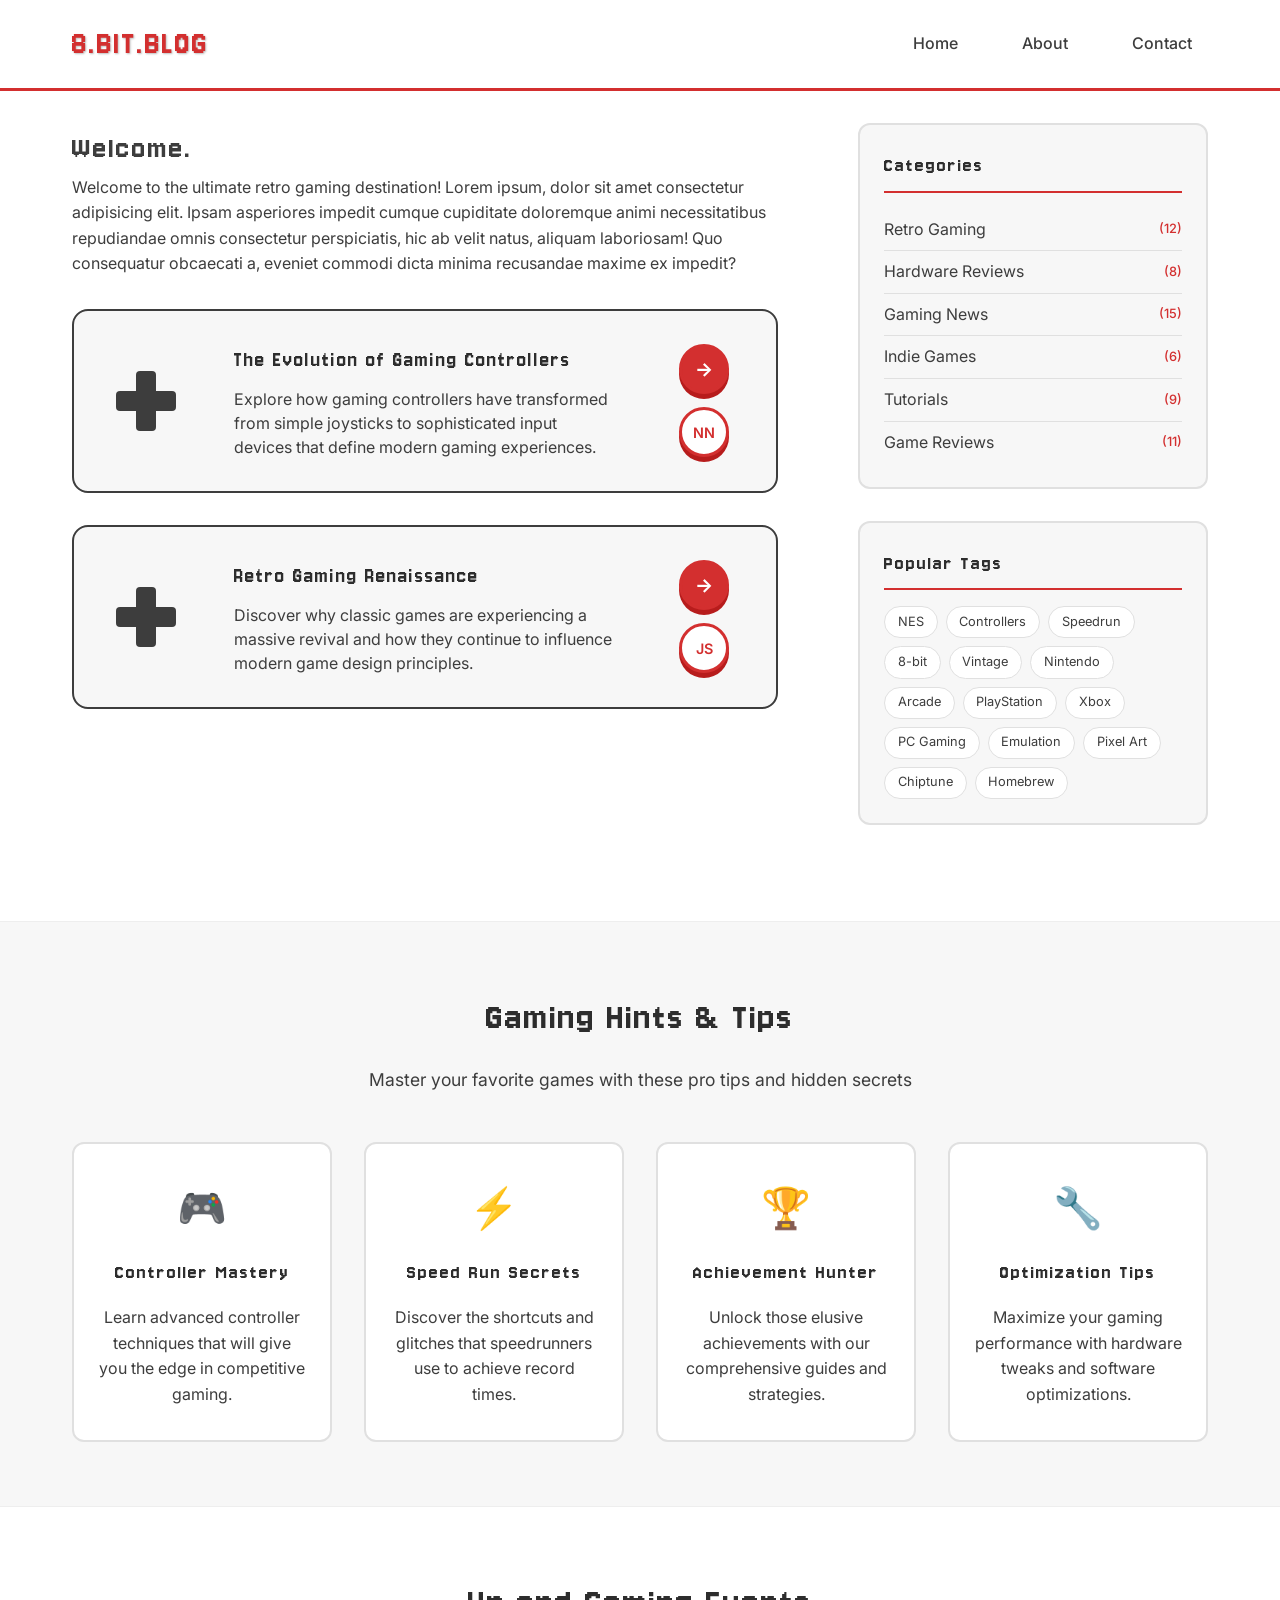
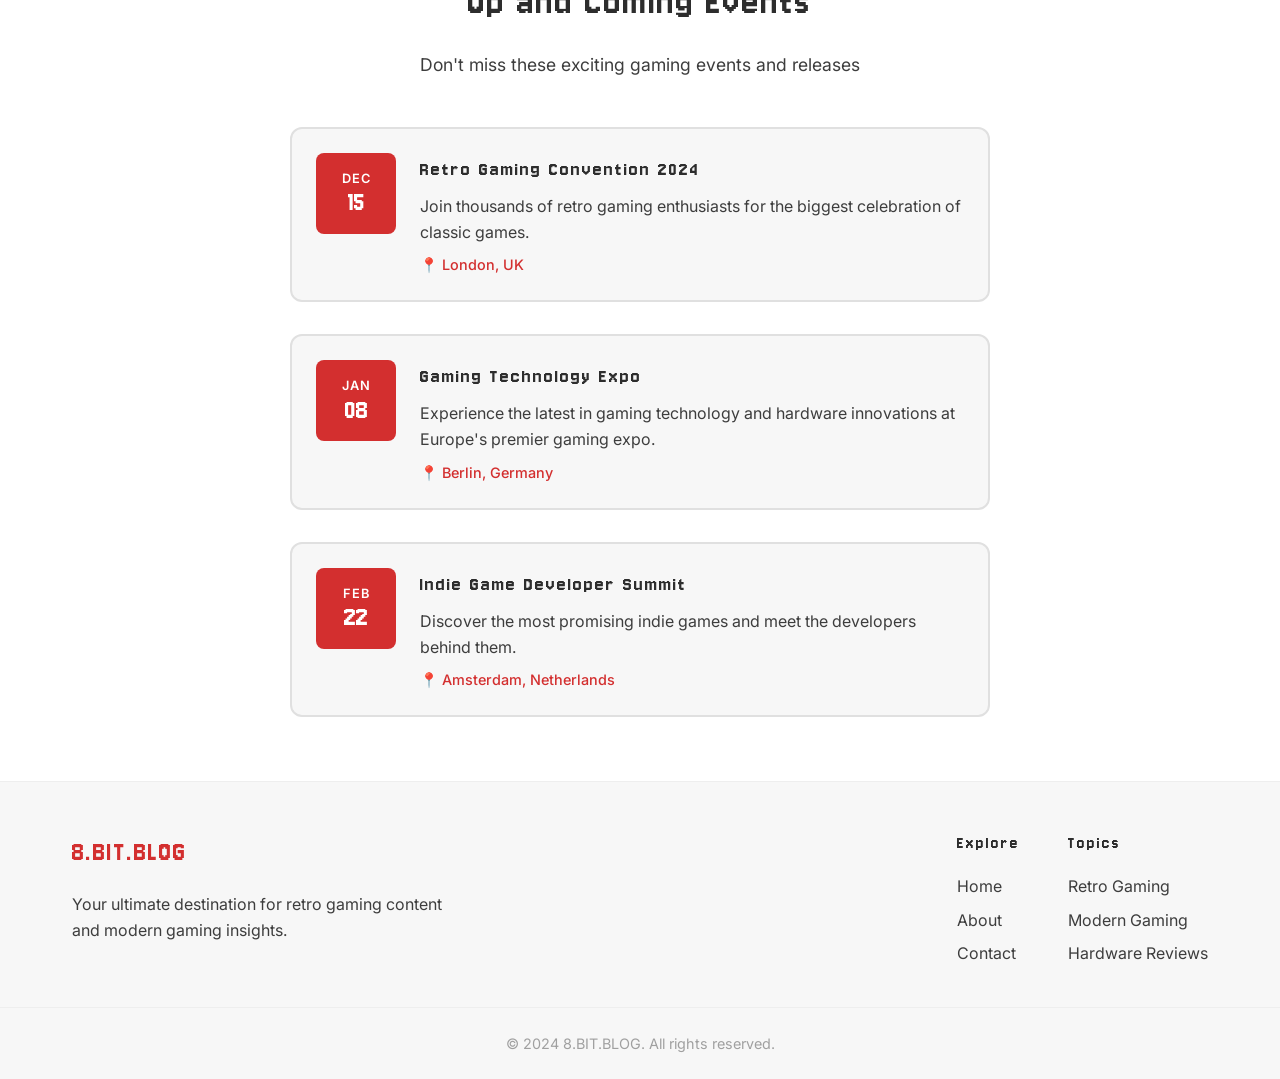
<file: index.html>
<html lang="en">
  <head>
    <meta charset="UTF-8" />
    <meta name="viewport" content="width=device-width, initial-scale=1.0" />
    <title>8.BIT.BLOG - Nostalgic Gaming Experience</title>
    <link rel="stylesheet" href="assets/styles.css" />
  </head>
  <body>
    <nav class="navbar">
      <div class="nav-container">
        <a href="index.html" class="nav-logo">8.BIT.BLOG</a>
        <ul class="nav-links">
          <li><a href="index.html">Home</a></li>
          <li><a href="about.html">About</a></li>
          <li><a href="contact.html">Contact</a></li>
        </ul>
      </div>
    </nav>

    <div class="content">
      <div class="main-layout">
        <!-- Left Column - Blog Content -->
        <div class="blog-section">
          <h1>Welcome.</h1>
          <p>
            Welcome to the ultimate retro gaming destination! Lorem ipsum, dolor
            sit amet consectetur adipisicing elit. Ipsam asperiores impedit
            cumque cupiditate doloremque animi necessitatibus repudiandae omnis
            consectetur perspiciatis, hic ab velit natus, aliquam laboriosam!
            Quo consequatur obcaecati a, eveniet commodi dicta minima recusandae
            maxime ex impedit?
          </p>

          <!-- NES Gamepad Card Template -->
          <div class="gamepad-card">
            <div class="card-left">
              <div class="dpad">
                <div class="dpad-vertical"></div>
                <div class="dpad-horizontal"></div>
              </div>
            </div>

            <div class="card-content">
              <h3>The Evolution of Gaming Controllers</h3>
              <p>
                Explore how gaming controllers have transformed from simple
                joysticks to sophisticated input devices that define modern
                gaming experiences.
              </p>
            </div>

            <div class="card-right">
              <div class="action-buttons">
                <button class="action-btn read-more" title="Read More">
                  <span class="arrow">→</span>
                </button>
                <button class="action-btn author-btn" title="Author">
                  <span class="initials">NN</span>
                </button>
              </div>
            </div>
          </div>

          <!-- Second Card -->
          <div class="gamepad-card">
            <div class="card-left">
              <div class="dpad">
                <div class="dpad-vertical"></div>
                <div class="dpad-horizontal"></div>
              </div>
            </div>

            <div class="card-content">
              <h3>Retro Gaming Renaissance</h3>
              <p>
                Discover why classic games are experiencing a massive revival
                and how they continue to influence modern game design
                principles.
              </p>
            </div>

            <div class="card-right">
              <div class="action-buttons">
                <button class="action-btn read-more" title="Read More">
                  <span class="arrow">→</span>
                </button>
                <button class="action-btn author-btn" title="Author">
                  <span class="initials">JS</span>
                </button>
              </div>
            </div>
          </div>
        </div>
        <!-- End of Left Column -->

        <!-- Right Column - Tags and Categories -->
        <div class="sidebar-section">
          <!-- Categories -->
          <div class="sidebar-widget">
            <h3>Categories</h3>
            <ul class="category-list">
              <li><a href="#" class="category-item">Retro Gaming <span class="count">(12)</span></a></li>
              <li><a href="#" class="category-item">Hardware Reviews <span class="count">(8)</span></a></li>
              <li><a href="#" class="category-item">Gaming News <span class="count">(15)</span></a></li>
              <li><a href="#" class="category-item">Indie Games <span class="count">(6)</span></a></li>
              <li><a href="#" class="category-item">Tutorials <span class="count">(9)</span></a></li>
              <li><a href="#" class="category-item">Game Reviews <span class="count">(11)</span></a></li>
            </ul>
          </div>

          <!-- Tags -->
          <div class="sidebar-widget">
            <h3>Popular Tags</h3>
            <div class="tag-cloud">
              <a href="#" class="tag">NES</a>
              <a href="#" class="tag">Controllers</a>
              <a href="#" class="tag">Speedrun</a>
              <a href="#" class="tag">8-bit</a>
              <a href="#" class="tag">Vintage</a>
              <a href="#" class="tag">Nintendo</a>
              <a href="#" class="tag">Arcade</a>
              <a href="#" class="tag">PlayStation</a>
              <a href="#" class="tag">Xbox</a>
              <a href="#" class="tag">PC Gaming</a>
              <a href="#" class="tag">Emulation</a>
              <a href="#" class="tag">Pixel Art</a>
              <a href="#" class="tag">Chiptune</a>
              <a href="#" class="tag">Homebrew</a>
            </div>
          </div>

        </div>
      </div>
    </div>

    <!-- Gaming Hints Section - Full Width -->
    <div class="hints-section">
      <div class="hints-container">
        <h2>Gaming Hints & Tips</h2>
        <p class="hints-subtitle">
          Master your favorite games with these pro tips and hidden secrets
        </p>

        <div class="hints-grid">
          <div class="hint-card">
            <div class="hint-icon">🎮</div>
            <h3>Controller Mastery</h3>
            <p>
              Learn advanced controller techniques that will give you the edge
              in competitive gaming.
            </p>
          </div>

          <div class="hint-card">
            <div class="hint-icon">⚡</div>
            <h3>Speed Run Secrets</h3>
            <p>
              Discover the shortcuts and glitches that speedrunners use to
              achieve record times.
            </p>
          </div>

          <div class="hint-card">
            <div class="hint-icon">🏆</div>
            <h3>Achievement Hunter</h3>
            <p>
              Unlock those elusive achievements with our comprehensive guides
              and strategies.
            </p>
          </div>

          <div class="hint-card">
            <div class="hint-icon">🔧</div>
            <h3>Optimization Tips</h3>
            <p>
              Maximize your gaming performance with hardware tweaks and software
              optimizations.
            </p>
          </div>
        </div>
      </div>
    </div>

    <!-- Up and Coming Events Section -->
    <div class="events-section">
      <div class="events-container">
        <h2>Up and Coming Events</h2>
        <p class="events-subtitle">Don't miss these exciting gaming events and releases</p>
        
        <div class="events-timeline">
          <div class="event-item">
            <div class="event-date">
              <span class="month">DEC</span>
              <span class="day">15</span>
            </div>
            <div class="event-content">
              <h3>Retro Gaming Convention 2024</h3>
              <p>Join thousands of retro gaming enthusiasts for the biggest celebration of classic games.</p>
              <span class="event-location">📍 London, UK</span>
            </div>
          </div>
          
          <div class="event-item">
            <div class="event-date">
              <span class="month">JAN</span>
              <span class="day">08</span>
            </div>
            <div class="event-content">
              <h3>Gaming Technology Expo</h3>
              <p>Experience the latest in gaming technology and hardware innovations at Europe's premier gaming expo.</p>
              <span class="event-location">📍 Berlin, Germany</span>
            </div>
          </div>
          
          <div class="event-item">
            <div class="event-date">
              <span class="month">FEB</span>
              <span class="day">22</span>
            </div>
            <div class="event-content">
              <h3>Indie Game Developer Summit</h3>
              <p>Discover the most promising indie games and meet the developers behind them.</p>
              <span class="event-location">📍 Amsterdam, Netherlands</span>
            </div>
          </div>
        </div>
      </div>
    </div>

    <footer class="footer">
      <div class="footer-container">
        <div class="footer-brand">
          <h3>8.BIT.BLOG</h3>
          <p>
            Your ultimate destination for retro gaming content and modern gaming
            insights.
          </p>
        </div>

        <div class="footer-links">
          <div class="footer-section">
            <h4>Explore</h4>
            <ul>
              <li><a href="index.html">Home</a></li>
              <li><a href="about.html">About</a></li>
              <li><a href="contact.html">Contact</a></li>
            </ul>
          </div>

          <div class="footer-section">
            <h4>Topics</h4>
            <ul>
              <li><a href="#">Retro Gaming</a></li>
              <li><a href="#">Modern Gaming</a></li>
              <li><a href="#">Hardware Reviews</a></li>
            </ul>
          </div>
        </div>
      </div>

      <div class="footer-bottom">
        <p>&copy; 2024 8.BIT.BLOG. All rights reserved.</p>
      </div>
    </footer>
  </body>
</html>
</file>
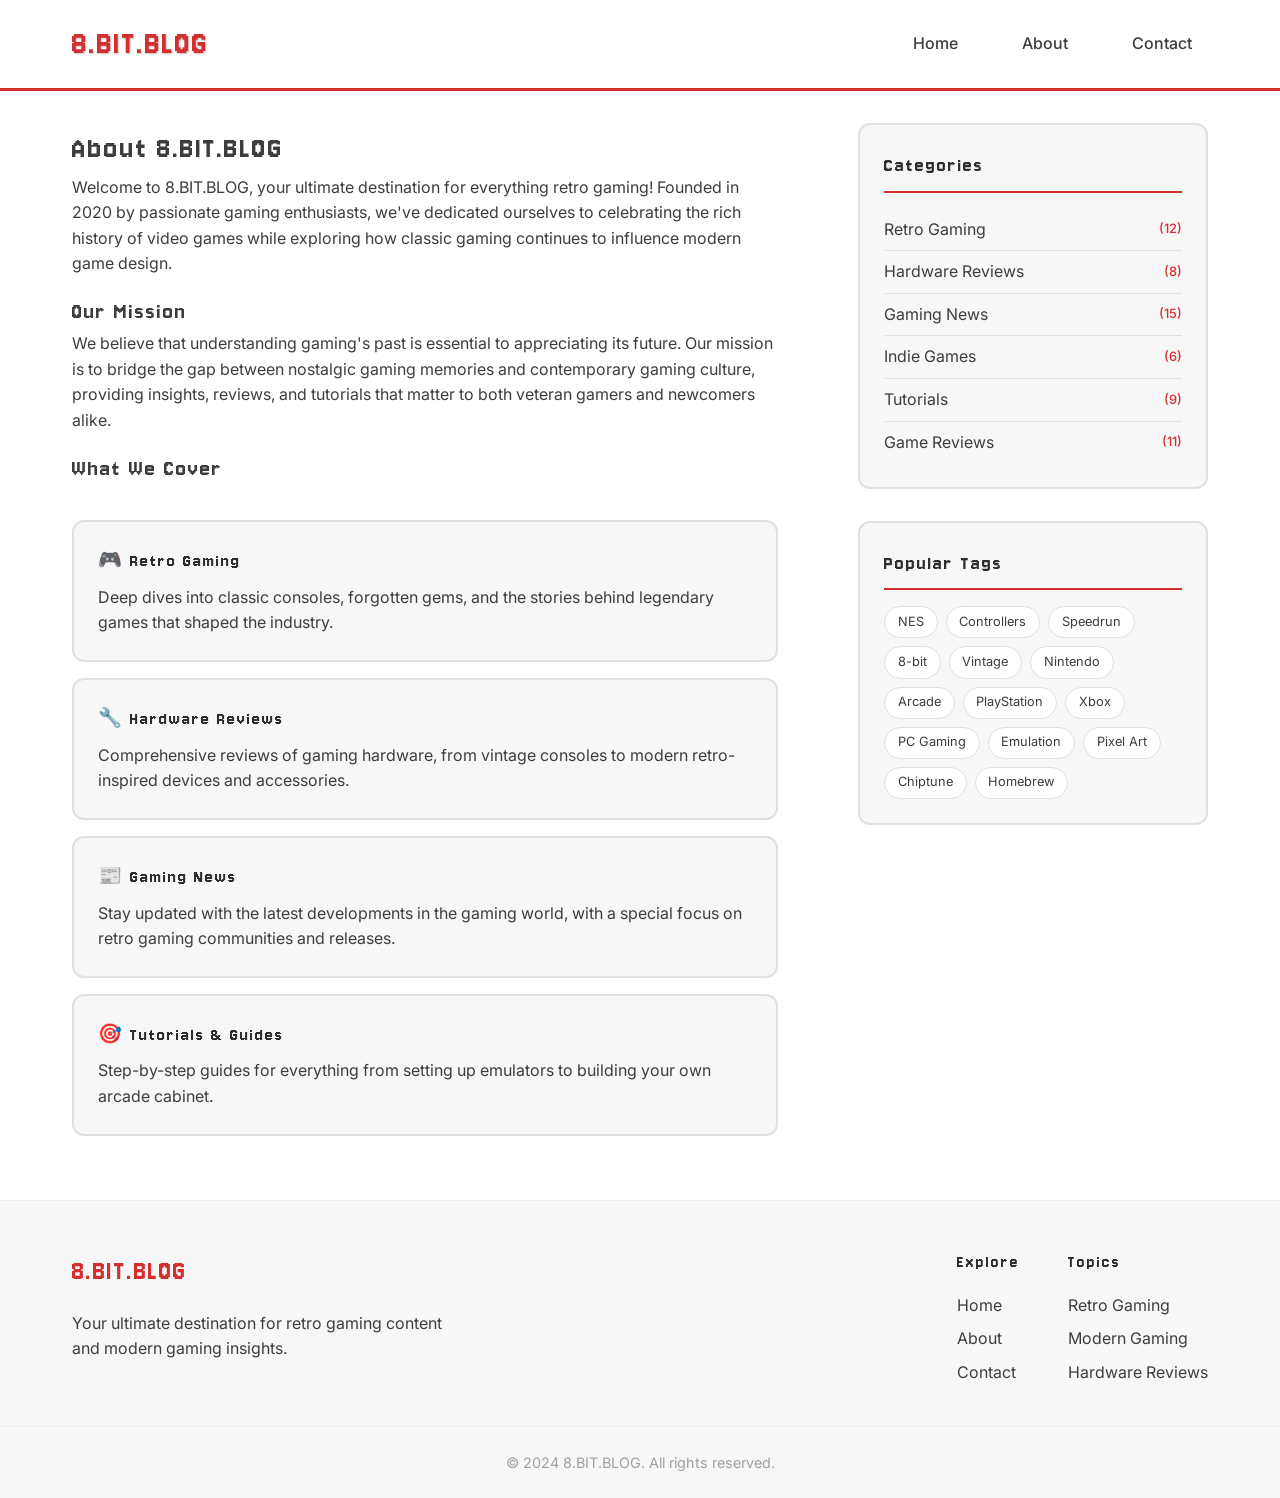
<file: about.html>
<html lang="en">
  <head>
    <meta charset="UTF-8" />
    <meta name="viewport" content="width=device-width, initial-scale=1.0" />
    <title>About - 8.BIT.BLOG</title>
    <link rel="stylesheet" href="assets/styles.css" />
  </head>
  <body>
    <nav class="navbar">
      <div class="nav-container">
        <a href="index.html" class="nav-logo">8.BIT.BLOG</a>
        <ul class="nav-links">
          <li><a href="index.html">Home</a></li>
          <li><a href="about.html">About</a></li>
          <li><a href="contact.html">Contact</a></li>
        </ul>
      </div>
    </nav>

    <div class="content">
      <div class="main-layout">
        <!-- Left Column - About Content -->
        <div class="blog-section">
          <h1>About 8.BIT.BLOG</h1>
          <p>
            Welcome to 8.BIT.BLOG, your ultimate destination for everything
            retro gaming! Founded in 2020 by passionate gaming enthusiasts,
            we've dedicated ourselves to celebrating the rich history of video
            games while exploring how classic gaming continues to influence
            modern game design.
          </p>

          <h2>Our Mission</h2>
          <p>
            We believe that understanding gaming's past is essential to
            appreciating its future. Our mission is to bridge the gap between
            nostalgic gaming memories and contemporary gaming culture, providing
            insights, reviews, and tutorials that matter to both veteran gamers
            and newcomers alike.
          </p>

          <h2>What We Cover</h2>
          <div class="about-topics">
            <div class="topic-item">
              <h3>🎮 Retro Gaming</h3>
              <p>
                Deep dives into classic consoles, forgotten gems, and the
                stories behind legendary games that shaped the industry.
              </p>
            </div>

            <div class="topic-item">
              <h3>🔧 Hardware Reviews</h3>
              <p>
                Comprehensive reviews of gaming hardware, from vintage consoles
                to modern retro-inspired devices and accessories.
              </p>
            </div>

            <div class="topic-item">
              <h3>📰 Gaming News</h3>
              <p>
                Stay updated with the latest developments in the gaming world,
                with a special focus on retro gaming communities and releases.
              </p>
            </div>

            <div class="topic-item">
              <h3>🎯 Tutorials & Guides</h3>
              <p>
                Step-by-step guides for everything from setting up emulators to
                building your own arcade cabinet.
              </p>
            </div>
          </div>
        </div>

        <!-- Right Column - Sidebar -->
        <div class="sidebar-section">
          <!-- Categories -->
          <div class="sidebar-widget">
            <h3>Categories</h3>
            <ul class="category-list">
              <li>
                <a href="#" class="category-item"
                  >Retro Gaming <span class="count">(12)</span></a
                >
              </li>
              <li>
                <a href="#" class="category-item"
                  >Hardware Reviews <span class="count">(8)</span></a
                >
              </li>
              <li>
                <a href="#" class="category-item"
                  >Gaming News <span class="count">(15)</span></a
                >
              </li>
              <li>
                <a href="#" class="category-item"
                  >Indie Games <span class="count">(6)</span></a
                >
              </li>
              <li>
                <a href="#" class="category-item"
                  >Tutorials <span class="count">(9)</span></a
                >
              </li>
              <li>
                <a href="#" class="category-item"
                  >Game Reviews <span class="count">(11)</span></a
                >
              </li>
            </ul>
          </div>

          <!-- Tags -->
          <div class="sidebar-widget">
            <h3>Popular Tags</h3>
            <div class="tag-cloud">
              <a href="#" class="tag">NES</a>
              <a href="#" class="tag">Controllers</a>
              <a href="#" class="tag">Speedrun</a>
              <a href="#" class="tag">8-bit</a>
              <a href="#" class="tag">Vintage</a>
              <a href="#" class="tag">Nintendo</a>
              <a href="#" class="tag">Arcade</a>
              <a href="#" class="tag">PlayStation</a>
              <a href="#" class="tag">Xbox</a>
              <a href="#" class="tag">PC Gaming</a>
              <a href="#" class="tag">Emulation</a>
              <a href="#" class="tag">Pixel Art</a>
              <a href="#" class="tag">Chiptune</a>
              <a href="#" class="tag">Homebrew</a>
            </div>
          </div>
        </div>
      </div>
    </div>

    <footer class="footer">
      <div class="footer-container">
        <div class="footer-brand">
          <h3>8.BIT.BLOG</h3>
          <p>
            Your ultimate destination for retro gaming content and modern gaming
            insights.
          </p>
        </div>

        <div class="footer-links">
          <div class="footer-section">
            <h4>Explore</h4>
            <ul>
              <li><a href="index.html">Home</a></li>
              <li><a href="about.html">About</a></li>
              <li><a href="contact.html">Contact</a></li>
            </ul>
          </div>

          <div class="footer-section">
            <h4>Topics</h4>
            <ul>
              <li><a href="#">Retro Gaming</a></li>
              <li><a href="#">Modern Gaming</a></li>
              <li><a href="#">Hardware Reviews</a></li>
            </ul>
          </div>
        </div>
      </div>

      <div class="footer-bottom">
        <p>&copy; 2024 8.BIT.BLOG. All rights reserved.</p>
      </div>
    </footer>
  </body>
</html>
</file>
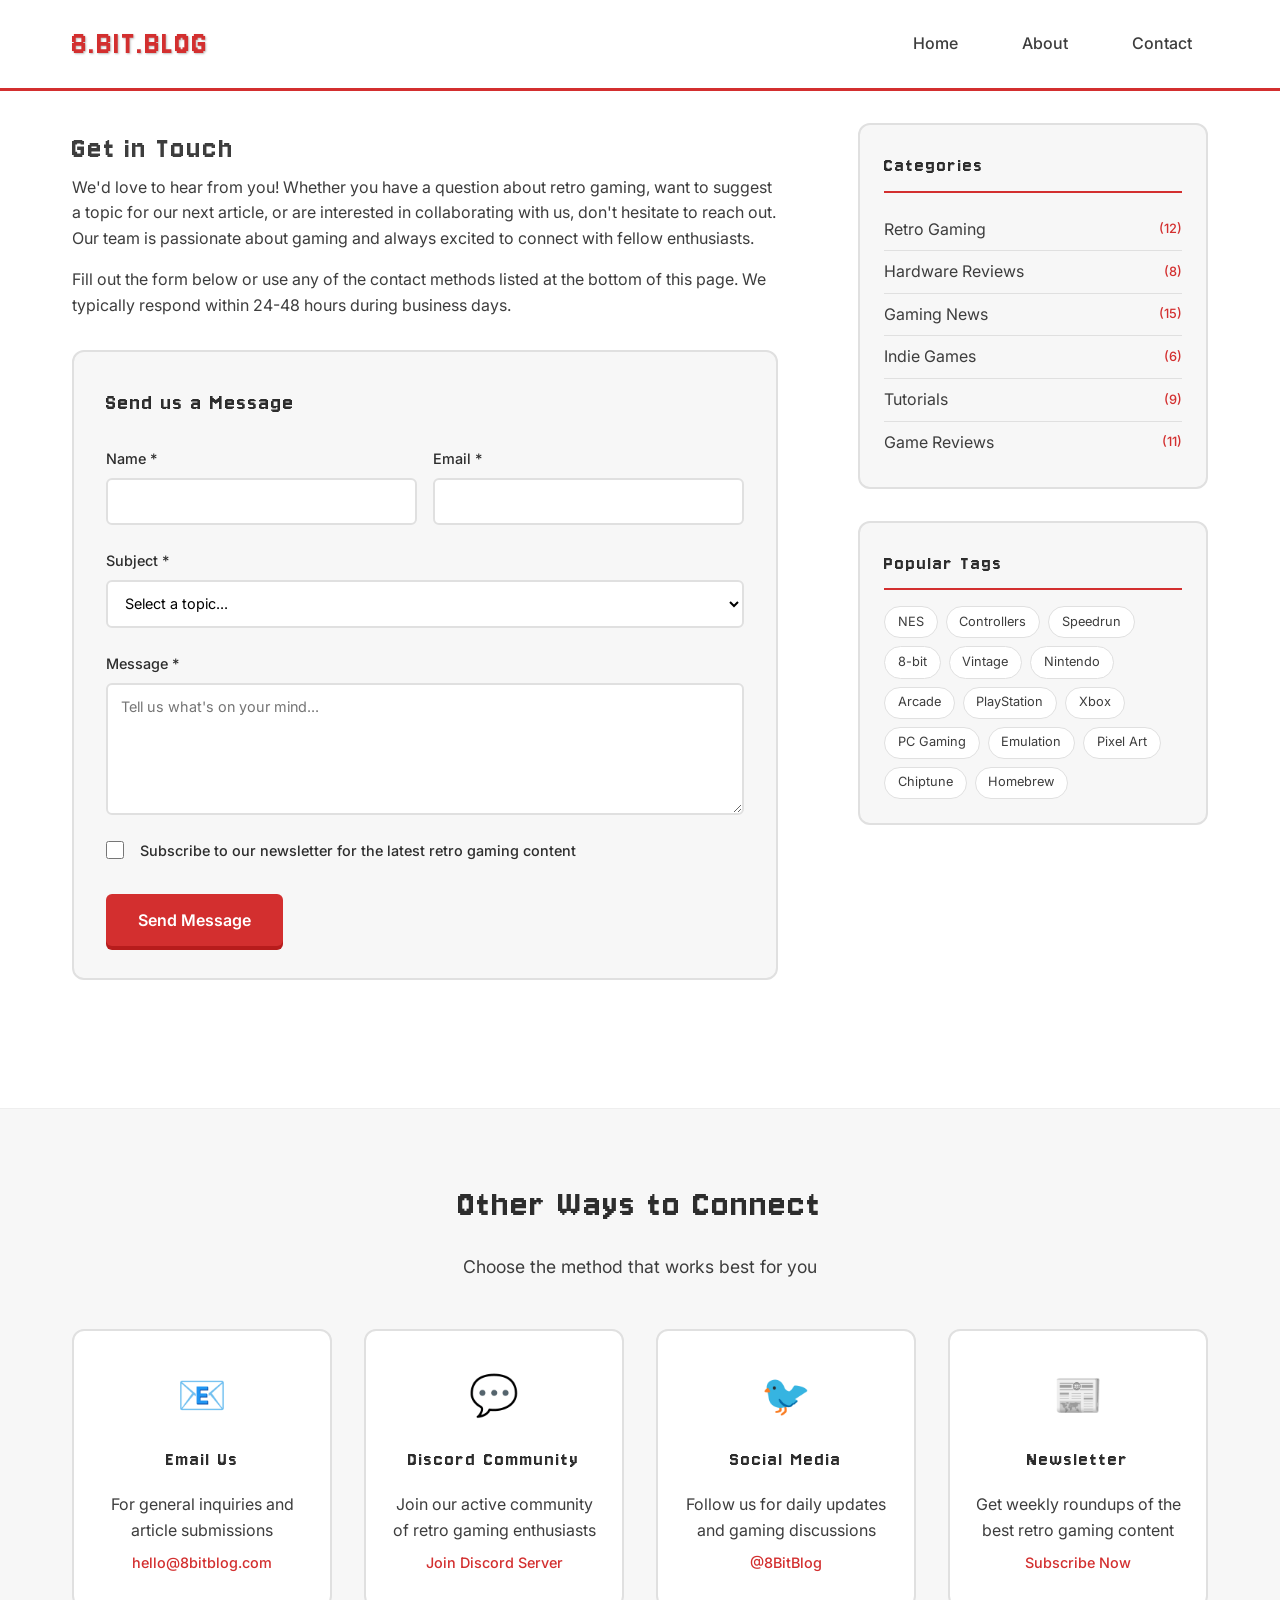
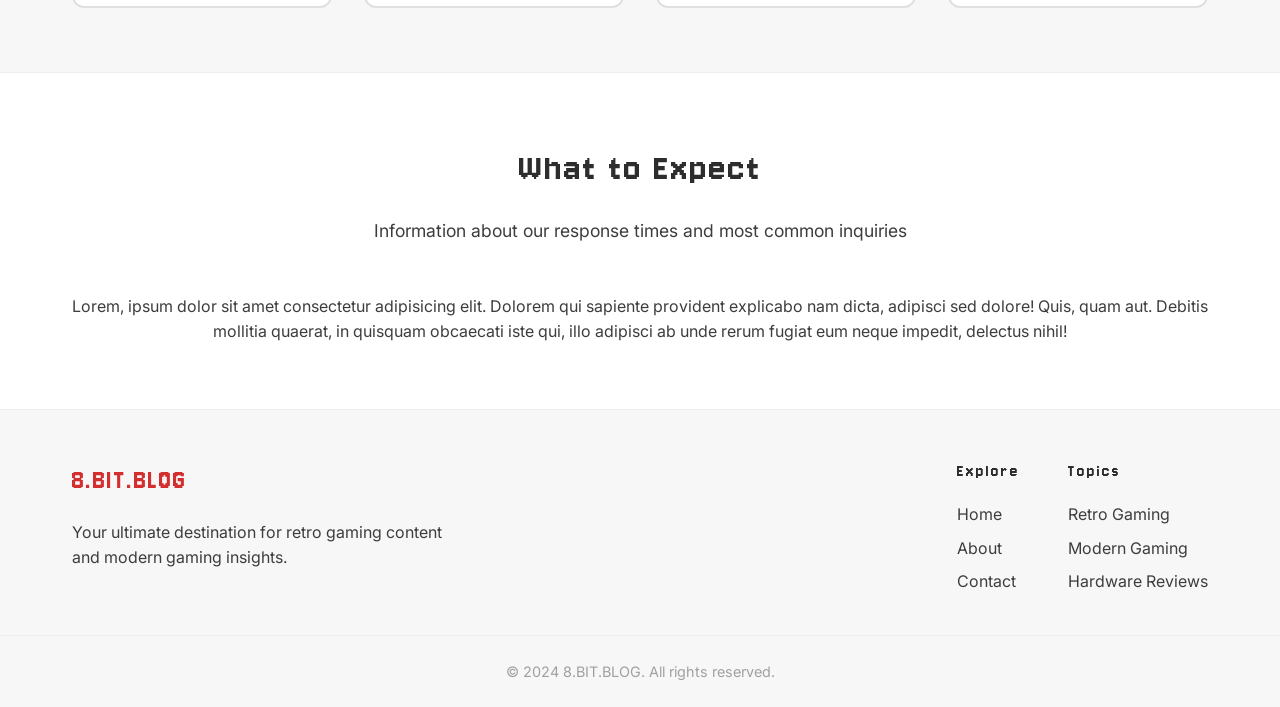
<file: contact.html>
<html lang="en">
  <head>
    <meta charset="UTF-8" />
    <meta name="viewport" content="width=device-width, initial-scale=1.0" />
    <title>Contact - 8.BIT.BLOG</title>
    <link rel="stylesheet" href="assets/styles.css" />
  </head>
  <body>
    <nav class="navbar">
      <div class="nav-container">
        <a href="index.html" class="nav-logo">8.BIT.BLOG</a>
        <ul class="nav-links">
          <li><a href="index.html">Home</a></li>
          <li><a href="about.html">About</a></li>
          <li><a href="contact.html">Contact</a></li>
        </ul>
      </div>
    </nav>

    <div class="content">
      <div class="main-layout">
        <!-- Left Column - Contact Content -->
        <div class="blog-section">
          <h1>Get in Touch</h1>
          <p>
            We'd love to hear from you! Whether you have a question about retro
            gaming, want to suggest a topic for our next article, or are
            interested in collaborating with us, don't hesitate to reach out.
            Our team is passionate about gaming and always excited to connect
            with fellow enthusiasts.
          </p>
          <p>
            Fill out the form below or use any of the contact methods listed at
            the bottom of this page. We typically respond within 24-48 hours
            during business days.
          </p>

          <!-- Contact Form Section -->
          <div class="contact-form-section">
            <h2>Send us a Message</h2>
            <form class="contact-form" action="#" method="POST">
              <div class="form-row">
                <div class="form-group">
                  <label for="name">Name *</label>
                  <input type="text" id="name" name="name" required />
                </div>
                <div class="form-group">
                  <label for="email">Email *</label>
                  <input type="email" id="email" name="email" required />
                </div>
              </div>

              <div class="form-group">
                <label for="subject">Subject *</label>
                <select id="subject" name="subject" required>
                  <option value="">Select a topic...</option>
                  <option value="general">General Inquiry</option>
                  <option value="article-suggestion">Article Suggestion</option>
                  <option value="collaboration">Collaboration</option>
                  <option value="hardware-review">
                    Hardware Review Request
                  </option>
                  <option value="technical-support">Technical Support</option>
                  <option value="feedback">Website Feedback</option>
                </select>
              </div>

              <div class="form-group">
                <label for="message">Message *</label>
                <textarea
                  id="message"
                  name="message"
                  rows="6"
                  placeholder="Tell us what's on your mind..."
                  required
                ></textarea>
              </div>

              <div class="form-group checkbox-group">
                <label class="checkbox-label">
                  <input type="checkbox" id="newsletter" name="newsletter" />
                  <span class="checkmark"></span>
                  Subscribe to our newsletter for the latest retro gaming
                  content
                </label>
              </div>

              <button type="submit" class="contact-submit-btn">
                Send Message
              </button>
            </form>
          </div>
        </div>

        <!-- Right Column - Sidebar -->
        <div class="sidebar-section">
          <!-- Categories -->
          <div class="sidebar-widget">
            <h3>Categories</h3>
            <ul class="category-list">
              <li>
                <a href="#" class="category-item"
                  >Retro Gaming <span class="count">(12)</span></a
                >
              </li>
              <li>
                <a href="#" class="category-item"
                  >Hardware Reviews <span class="count">(8)</span></a
                >
              </li>
              <li>
                <a href="#" class="category-item"
                  >Gaming News <span class="count">(15)</span></a
                >
              </li>
              <li>
                <a href="#" class="category-item"
                  >Indie Games <span class="count">(6)</span></a
                >
              </li>
              <li>
                <a href="#" class="category-item"
                  >Tutorials <span class="count">(9)</span></a
                >
              </li>
              <li>
                <a href="#" class="category-item"
                  >Game Reviews <span class="count">(11)</span></a
                >
              </li>
            </ul>
          </div>

          <!-- Tags -->
          <div class="sidebar-widget">
            <h3>Popular Tags</h3>
            <div class="tag-cloud">
              <a href="#" class="tag">NES</a>
              <a href="#" class="tag">Controllers</a>
              <a href="#" class="tag">Speedrun</a>
              <a href="#" class="tag">8-bit</a>
              <a href="#" class="tag">Vintage</a>
              <a href="#" class="tag">Nintendo</a>
              <a href="#" class="tag">Arcade</a>
              <a href="#" class="tag">PlayStation</a>
              <a href="#" class="tag">Xbox</a>
              <a href="#" class="tag">PC Gaming</a>
              <a href="#" class="tag">Emulation</a>
              <a href="#" class="tag">Pixel Art</a>
              <a href="#" class="tag">Chiptune</a>
              <a href="#" class="tag">Homebrew</a>
            </div>
          </div>
        </div>
      </div>
    </div>

    <!-- Contact Details Section - Full Width -->
    <div class="hints-section">
      <div class="hints-container">
        <h2>Other Ways to Connect</h2>
        <p class="hints-subtitle">Choose the method that works best for you</p>

        <div class="hints-grid">
          <div class="hint-card">
            <div class="hint-icon">📧</div>
            <h3>Email Us</h3>
            <p>For general inquiries and article submissions</p>
            <a href="mailto:hello@8bitblog.com" class="contact-link"
              >hello@8bitblog.com</a
            >
          </div>

          <div class="hint-card">
            <div class="hint-icon">💬</div>
            <h3>Discord Community</h3>
            <p>Join our active community of retro gaming enthusiasts</p>
            <a href="#" class="contact-link">Join Discord Server</a>
          </div>

          <div class="hint-card">
            <div class="hint-icon">🐦</div>
            <h3>Social Media</h3>
            <p>Follow us for daily updates and gaming discussions</p>
            <a href="#" class="contact-link">@8BitBlog</a>
          </div>

          <div class="hint-card">
            <div class="hint-icon">📰</div>
            <h3>Newsletter</h3>
            <p>Get weekly roundups of the best retro gaming content</p>
            <a href="#" class="contact-link">Subscribe Now</a>
          </div>
        </div>
      </div>
    </div>

    <!-- Response Times & FAQ Section -->
    <div class="events-section">
      <div class="events-container">
        <h2>What to Expect</h2>
        <p class="events-subtitle">
          Information about our response times and most common inquiries
        </p>
        <p>
          Lorem, ipsum dolor sit amet consectetur adipisicing elit. Dolorem qui
          sapiente provident explicabo nam dicta, adipisci sed dolore! Quis,
          quam aut. Debitis mollitia quaerat, in quisquam obcaecati iste qui,
          illo adipisci ab unde rerum fugiat eum neque impedit, delectus nihil!
        </p>
      </div>
    </div>

    <footer class="footer">
      <div class="footer-container">
        <div class="footer-brand">
          <h3>8.BIT.BLOG</h3>
          <p>
            Your ultimate destination for retro gaming content and modern gaming
            insights.
          </p>
        </div>

        <div class="footer-links">
          <div class="footer-section">
            <h4>Explore</h4>
            <ul>
              <li><a href="index.html">Home</a></li>
              <li><a href="about.html">About</a></li>
              <li><a href="contact.html">Contact</a></li>
            </ul>
          </div>

          <div class="footer-section">
            <h4>Topics</h4>
            <ul>
              <li><a href="#">Retro Gaming</a></li>
              <li><a href="#">Modern Gaming</a></li>
              <li><a href="#">Hardware Reviews</a></li>
            </ul>
          </div>
        </div>
      </div>

      <div class="footer-bottom">
        <p>&copy; 2024 8.BIT.BLOG. All rights reserved.</p>
      </div>
    </footer>
  </body>
</html>
</file>
<file: assets/styles.css>
/* Import fonts from Google Fonts */
@import url("https://fonts.googleapis.com/css2?family=Jersey+10&family=Inter:wght@300;400;500;600&display=swap");

/* Retro Gaming Color Scheme - Inspired by classic NES gamepad */
:root {
  --retro-dark: #2d2d2d;
  --retro-grey: #3d3d3d;
  --retro-light: #f7f7f7;
  --retro-red: #d32f2f;
  --retro-white: #ffffff;
  --retro-shadow: rgba(42, 42, 42, 0.3);
  --retro-letter-spacing: 2px;
}

/* Global styles */
* {
  margin: 0;
  padding: 0;
  box-sizing: border-box;
}
body {
  font-family: "Inter", sans-serif;
  background: var(--retro-white);
  min-height: 100vh;
  color: var(--retro-grey);
  line-height: 1.6;
}
/* Headings */
h1,
h2,
h3,
h4,
h5,
h6 {
  font-weight: normal;
  font-family: "Jersey 10", cursive;
  letter-spacing: var(--retro-letter-spacing);
}

/* Navbar styling */
.navbar {
  background: var(--retro-white);
  border-bottom: 3px solid var(--retro-red);
}

.nav-container {
  max-width: 1200px;
  margin: 0 auto;
  display: flex;
  justify-content: space-between;
  align-items: center;
  padding: 1rem 2rem;
}

.nav-logo {
  font-size: 2.2rem;
  color: var(--retro-red);
  text-decoration: none;
  text-shadow: 1px 1px 2px var(--retro-shadow);
  font-weight: normal;
  font-family: "Jersey 10", cursive;
  letter-spacing: var(--retro-letter-spacing);
}

.nav-links {
  display: flex;
  list-style: none;
  gap: 2rem;
}

.nav-links a {
  color: var(--retro-grey);
  text-decoration: none;
  font-family: "Inter", sans-serif;
  font-weight: 500;
  padding: 0.5rem 1rem;
  transition: all 0.1s ease;
}

.nav-links a:hover {
  color: var(--retro-red);
}

/* Main title styling */
.main-title {
  text-align: center;
  padding: 3rem 2rem;
  background: rgba(255, 255, 255, 0.1);
  margin: 2rem auto;
  max-width: 800px;
  border-radius: 12px;
  border: 3px solid var(--retro-dark);
  box-shadow: 0 8px 16px var(--retro-shadow);
}

.main-title h1 {
  font-size: 3.5rem;
  color: var(--retro-white);
  text-shadow: 3px 3px 0px var(--retro-red);
  margin-bottom: 1rem;
  font-family: "Jersey 10", cursive;
  letter-spacing: 2px;
}

.main-title .subtitle {
  font-size: 1.2rem;
  color: var(--retro-light);
  font-weight: 500;
  text-transform: uppercase;
  letter-spacing: 1px;
}

/* Content area styling */
.content {
  max-width: 1200px;
  margin: 0 auto;
  padding: 2rem;
}

.content p {
  font-family: "Inter", sans-serif;
  font-weight: 400;
  margin-bottom: 1rem;
}

/* Main Layout - Two Column */
.main-layout {
  display: grid;
  grid-template-columns: 1fr 350px;
  gap: 5rem;
  align-items: start;
}

.blog-section {
  min-width: 0; /* Prevents grid overflow */
}

/* Sidebar Section */
.sidebar-section {
  display: flex;
  flex-direction: column;
  gap: 2rem;
}

.sidebar-widget {
  background: var(--retro-light);
  border: 2px solid #e0e0e0;
  border-radius: 12px;
  padding: 1.5rem;
}

.sidebar-widget h3 {
  color: var(--retro-dark);
  margin-bottom: 1rem;
  font-size: 1.3rem;
  border-bottom: 2px solid var(--retro-red);
  padding-bottom: 0.5rem;
}

/* Categories */
.category-list {
  list-style: none;
  padding: 0;
  margin: 0;
}

.category-list li {
  border-bottom: 1px solid #e0e0e0;
  padding: 0.5rem 0;
}

.category-list li:last-child {
  border-bottom: none;
}

.category-item {
  font-family: 'Inter', sans-serif;
  color: var(--retro-grey);
  text-decoration: none;
  display: flex;
  justify-content: space-between;
  align-items: center;
  transition: color 0.2s ease;
}

.category-item:hover {
  color: var(--retro-red);
}

.count {
  font-size: 0.8rem;
  color: var(--retro-red);
  font-weight: 500;
}

/* Tag Cloud */
.tag-cloud {
  display: flex;
  flex-wrap: wrap;
  gap: 0.5rem;
}

.tag {
  font-family: 'Inter', sans-serif;
  background: var(--retro-white);
  color: var(--retro-grey);
  padding: 0.3rem 0.8rem;
  border-radius: 20px;
  text-decoration: none;
  font-size: 0.8rem;
  border: 1px solid #e0e0e0;
  transition: all 0.2s ease;
}

.tag:hover {
  background: var(--retro-red);
  color: var(--retro-white);
  border-color: var(--retro-red);
}


/* About Page Specific Styles */
.about-topics {
  margin: 2rem 0;
}

.topic-item {
  background: var(--retro-light);
  border: 2px solid #e0e0e0;
  border-radius: 12px;
  padding: 1.5rem;
  margin-bottom: 1rem;
  transition: all 0.3s ease;
}

.topic-item:hover {
  border-color: var(--retro-red);
  transform: translateY(-2px);
  box-shadow: 0 4px 12px rgba(0, 0, 0, 0.1);
}

.topic-item h3 {
  color: var(--retro-dark);
  margin-bottom: 0.5rem;
  font-size: 1.2rem;
}

.topic-item p {
  font-family: 'Inter', sans-serif;
  color: var(--retro-grey);
  line-height: 1.6;
  margin: 0;
}

/* Contact Form Styles */
.contact-form-section {
  margin: 2rem 0;
  background: var(--retro-light);
  border: 2px solid #e0e0e0;
  border-radius: 12px;
  padding: 2rem;
}

.contact-form-section h2 {
  margin-bottom: 1.5rem;
  color: var(--retro-dark);
}

.contact-form {
  display: flex;
  flex-direction: column;
  gap: 1.5rem;
}

.form-row {
  display: grid;
  grid-template-columns: 1fr 1fr;
  gap: 1rem;
}

.form-group {
  display: flex;
  flex-direction: column;
}

.form-group label {
  font-family: 'Inter', sans-serif;
  color: var(--retro-dark);
  font-weight: 500;
  margin-bottom: 0.5rem;
  font-size: 0.9rem;
}

.form-group input,
.form-group select,
.form-group textarea {
  font-family: 'Inter', sans-serif;
  padding: 0.8rem;
  border: 2px solid #e0e0e0;
  border-radius: 6px;
  font-size: 0.9rem;
  transition: border-color 0.2s ease;
  background: var(--retro-white);
}

.form-group input:focus,
.form-group select:focus,
.form-group textarea:focus {
  outline: none;
  border-color: var(--retro-red);
}

.form-group textarea {
  resize: vertical;
  min-height: 120px;
}

.checkbox-group {
  flex-direction: row;
  align-items: center;
  gap: 0.5rem;
}

.checkbox-label {
  display: flex;
  align-items: center;
  gap: 0.5rem;
  cursor: pointer;
  font-size: 0.9rem;
}

.checkbox-label input[type="checkbox"] {
  width: 18px;
  height: 18px;
  margin: 0;
}

.contact-submit-btn {
  background: var(--retro-red);
  color: var(--retro-white);
  padding: 1rem 2rem;
  border: none;
  border-radius: 6px;
  font-family: 'Inter', sans-serif;
  font-weight: 600;
  font-size: 1rem;
  cursor: pointer;
  transition: all 0.2s ease;
  align-self: flex-start;
  box-shadow: 0 4px 0 #b71c1c;
}

.contact-submit-btn:hover {
  transform: translateY(-2px);
  box-shadow: 0 6px 0 #b71c1c;
}

.contact-submit-btn:active {
  transform: translateY(2px);
  box-shadow: 0 2px 0 #b71c1c;
}

.contact-link {
  color: var(--retro-red);
  text-decoration: none;
  font-weight: 500;
  font-family: 'Inter', sans-serif;
  font-size: 0.9rem;
  margin-top: 0.5rem;
  display: inline-block;
}

.contact-link:hover {
  text-decoration: underline;
}

/* NES Gamepad Card Styling */
.gamepad-card {
  display: flex;
  align-items: center;
  background: var(--retro-light);
  border: 2px solid var(--retro-grey);
  border-radius: 16px;
  padding: 2rem;
  margin: 2rem 0;
  gap: 2rem;
  max-width: 800px;
}

/* Left side - D-Pad */
.card-left {
  flex: 0 0 80px;
  display: flex;
  justify-content: center;
  align-items: center;
}

.dpad {
  position: relative;
  width: 60px;
  height: 60px;
}

.dpad-horizontal,
.dpad-vertical {
  background: var(--retro-grey);
  position: absolute;
  border-radius: 4px;
}

.dpad-horizontal {
  width: 60px;
  height: 20px;
  top: 50%;
  left: 0;
  transform: translateY(-50%);
}

.dpad-vertical {
  width: 20px;
  height: 60px;
  left: 50%;
  top: 0;
  transform: translateX(-50%);
}

/* Center content */
.card-content {
  flex: 1;
  padding: 0 1rem;
}

.card-content h3 {
  color: var(--retro-dark);
  margin-bottom: 0.5rem;
  font-size: 1.4rem;
}

.card-content p {
  color: var(--retro-grey);
  margin: 0;
  line-height: 1.5;
}

/* Right side - Action buttons */
.card-right {
  flex: 0 0 80px;
  display: flex;
  justify-content: center;
  align-items: center;
}

.action-buttons {
  display: flex;
  flex-direction: column;
  gap: 0.8rem;
}

.action-btn {
  width: 50px;
  height: 50px;
  border-radius: 50%;
  border: 3px solid var(--retro-red);
  background: var(--retro-red);
  color: var(--retro-white);
  font-family: "Inter", sans-serif;
  font-weight: 600;
  cursor: pointer;
  transition: all 0.2s ease;
  display: flex;
  align-items: center;
  justify-content: center;
  box-shadow: 0 5px 0 #b71c1c;
}

.action-btn:active {
  transform: translateY(3px);
  box-shadow: 0 2px 0 #b71c1c;
}

.action-btn .arrow {
  font-size: 1.2rem;
  font-weight: bold;
}

.action-btn .initials {
  font-size: 0.9rem;
  font-weight: 600;
}

/* Author button styling */
.author-btn {
  background: var(--retro-white);
  color: var(--retro-red);
  border: 3px solid var(--retro-red);
  box-shadow: 0 5px 0 #b71c1c;
}

.author-btn:hover {
  background: var(--retro-red);
  color: var(--retro-white);
}

/* Gaming Hints Section */
.hints-section {
  background: var(--retro-light);
  border-top: 1px solid #eee;
  border-bottom: 1px solid #eee;
  margin-top: 4rem;
  padding: 4rem 0;
}

.hints-container {
  max-width: 1200px;
  margin: 0 auto;
  padding: 0 2rem;
  text-align: center;
}

.hints-section h2 {
  color: var(--retro-dark);
  font-size: 2.5rem;
  margin-bottom: 1rem;
}

.hints-subtitle {
  font-family: "Inter", sans-serif;
  color: var(--retro-grey);
  font-size: 1.1rem;
  margin-bottom: 3rem;
  max-width: 600px;
  margin-left: auto;
  margin-right: auto;
}

.hints-grid {
  display: grid;
  grid-template-columns: repeat(auto-fit, minmax(250px, 1fr));
  gap: 2rem;
  margin-top: 3rem;
}

.hint-card {
  background: var(--retro-white);
  border: 2px solid #e0e0e0;
  border-radius: 12px;
  padding: 2rem 1.5rem;
  text-align: center;
  transition: all 0.3s ease;
  cursor: pointer;
}

.hint-card:hover {
  border-color: var(--retro-red);
  transform: translateY(-4px);
  box-shadow: 0 8px 24px rgba(0, 0, 0, 0.1);
}

.hint-icon {
  font-size: 2.5rem;
  margin-bottom: 1rem;
  display: block;
}

.hint-card h3 {
  color: var(--retro-dark);
  margin-bottom: 1rem;
  font-size: 1.3rem;
}

.hint-card p {
  font-family: "Inter", sans-serif;
  color: var(--retro-grey);
  line-height: 1.6;
  margin: 0;
}

/* Events Section */
.events-section {
  background: var(--retro-white);
  padding: 4rem 0;
}

.events-container {
  max-width: 1200px;
  margin: 0 auto;
  padding: 0 2rem;
  text-align: center;
}

.events-section h2 {
  color: var(--retro-dark);
  font-size: 2.5rem;
  margin-bottom: 1rem;
}

.events-subtitle {
  font-family: 'Inter', sans-serif;
  color: var(--retro-grey);
  font-size: 1.1rem;
  margin-bottom: 3rem;
  max-width: 600px;
  margin-left: auto;
  margin-right: auto;
}

.events-timeline {
  display: flex;
  flex-direction: column;
  gap: 2rem;
  max-width: 700px;
  margin: 0 auto;
  text-align: left;
}

.event-item {
  display: flex;
  gap: 1.5rem;
  align-items: flex-start;
  padding: 1.5rem;
  background: var(--retro-light);
  border-radius: 12px;
  border: 2px solid #e0e0e0;
  transition: all 0.3s ease;
}

.event-item:hover {
  border-color: var(--retro-red);
  transform: translateY(-2px);
  box-shadow: 0 8px 24px rgba(0, 0, 0, 0.1);
}

.event-date {
  flex: 0 0 80px;
  text-align: center;
  background: var(--retro-red);
  color: var(--retro-white);
  border-radius: 8px;
  padding: 1rem 0.5rem;
  display: flex;
  flex-direction: column;
  justify-content: center;
}

.event-date .month {
  font-family: 'Inter', sans-serif;
  font-size: 0.8rem;
  font-weight: 600;
  text-transform: uppercase;
  letter-spacing: 1px;
}

.event-date .day {
  font-family: 'Jersey 10', cursive;
  font-size: 1.8rem;
  font-weight: normal;
  line-height: 1;
}

.event-content {
  flex: 1;
}

.event-content h3 {
  color: var(--retro-dark);
  margin-bottom: 0.5rem;
  font-size: 1.3rem;
}

.event-content p {
  font-family: 'Inter', sans-serif;
  color: var(--retro-grey);
  line-height: 1.6;
  margin-bottom: 0.5rem;
}

.event-location {
  font-family: 'Inter', sans-serif;
  color: var(--retro-red);
  font-size: 0.9rem;
  font-weight: 500;
}

/* Footer Styling */
.footer {
  border-top: 1px solid #eee;
  background: var(--retro-light);
  color: var(--retro-dark);
  margin-top: 0;
}

.footer-container {
  max-width: 1200px;
  margin: 0 auto;
  padding: 3rem 2rem 2rem;
  display: grid;
  grid-template-columns: 1fr 1fr;
  gap: 3rem;
  align-items: start;
}

.footer-brand h3 {
  color: var(--retro-red);
  margin-bottom: 1rem;
  font-size: 1.8rem;
}

.footer-brand p {
  font-family: "Inter", sans-serif;
  color: var(--retro-grey);
  line-height: 1.6;
  max-width: 400px;
}

.footer-links {
  display: flex;
  gap: 3rem;
  justify-content: flex-end;
}

.footer-section h4 {
  color: var(--retro-dark);
  margin-bottom: 1rem;
  font-size: 1.1rem;
}

.footer-section ul {
  list-style: none;
  padding: 0;
}

.footer-section li {
  margin-bottom: 0.5rem;
}

.footer-section a {
  color: var(--retro-grey);
  text-decoration: none;
  font-family: "Inter", sans-serif;
  font-weight: 400;
  transition: color 0.2s ease;
}

.footer-section a:hover {
  color: var(--retro-red);
}

.footer-bottom {
  border-top: 1px solid #eee;
  padding: 1.5rem 2rem;
  text-align: center;
}

.footer-bottom p {
  font-family: "Inter", sans-serif;
  color: #a0a0a0;
  margin: 0;
  font-size: 0.9rem;
}

/* Responsive design */
@media (max-width: 768px) {
  .nav-container {
    flex-direction: column;
    gap: 1rem;
  }

  .nav-links {
    gap: 1rem;
  }

  .main-title h1 {
    font-size: 2.5rem;
  }

  .navbar {
    padding: 1rem;
  }

  /* Responsive main layout */
  .main-layout {
    grid-template-columns: 1fr;
    gap: 2rem;
  }

  .sidebar-section {
    order: -1; /* Move sidebar above blog content on mobile */
  }

  .sidebar-widget {
    padding: 1rem;
  }

  .tag-cloud {
    gap: 0.3rem;
  }

  .tag {
    font-size: 0.75rem;
    padding: 0.25rem 0.6rem;
  }

  /* Responsive contact form */
  .contact-form-section {
    padding: 1.5rem;
  }

  .form-row {
    grid-template-columns: 1fr;
    gap: 0;
  }

  /* Responsive gamepad card */
  .gamepad-card {
    flex-direction: column;
    text-align: center;
    padding: 1.5rem;
    gap: 1.5rem;
  }

  .card-left,
  .card-right {
    flex: none;
  }

  .action-buttons {
    flex-direction: row;
    justify-content: center;
    gap: 1rem;
  }

  .dpad {
    width: 50px;
    height: 50px;
  }

  .dpad-horizontal {
    width: 50px;
    height: 16px;
  }

  .dpad-vertical {
    width: 16px;
    height: 50px;
  }

  /* Responsive hints section */
  .hints-section {
    padding: 3rem 0;
  }

  .hints-container {
    padding: 0 1rem;
  }

  .hints-section h2 {
    font-size: 2rem;
  }

  .hints-grid {
    grid-template-columns: 1fr;
    gap: 1.5rem;
  }

  .hint-card {
    padding: 1.5rem;
  }

  /* Responsive events section */
  .events-section {
    padding: 3rem 0;
  }

  .events-container {
    padding: 0 1rem;
  }

  .events-section h2 {
    font-size: 2rem;
  }

  .events-timeline {
    max-width: 100%;
  }

  .event-item {
    padding: 1.2rem;
    gap: 1rem;
  }

  .event-date {
    flex: 0 0 70px;
    padding: 0.8rem 0.5rem;
  }

  .event-date .day {
    font-size: 1.5rem;
  }

  /* Responsive footer */
  .footer-container {
    grid-template-columns: 1fr;
    gap: 2rem;
    padding: 2rem 1rem 1.5rem;
  }

  .footer-links {
    justify-content: flex-start;
    gap: 2rem;
  }

  .footer-bottom {
    padding: 1rem;
  }
}
</file>
